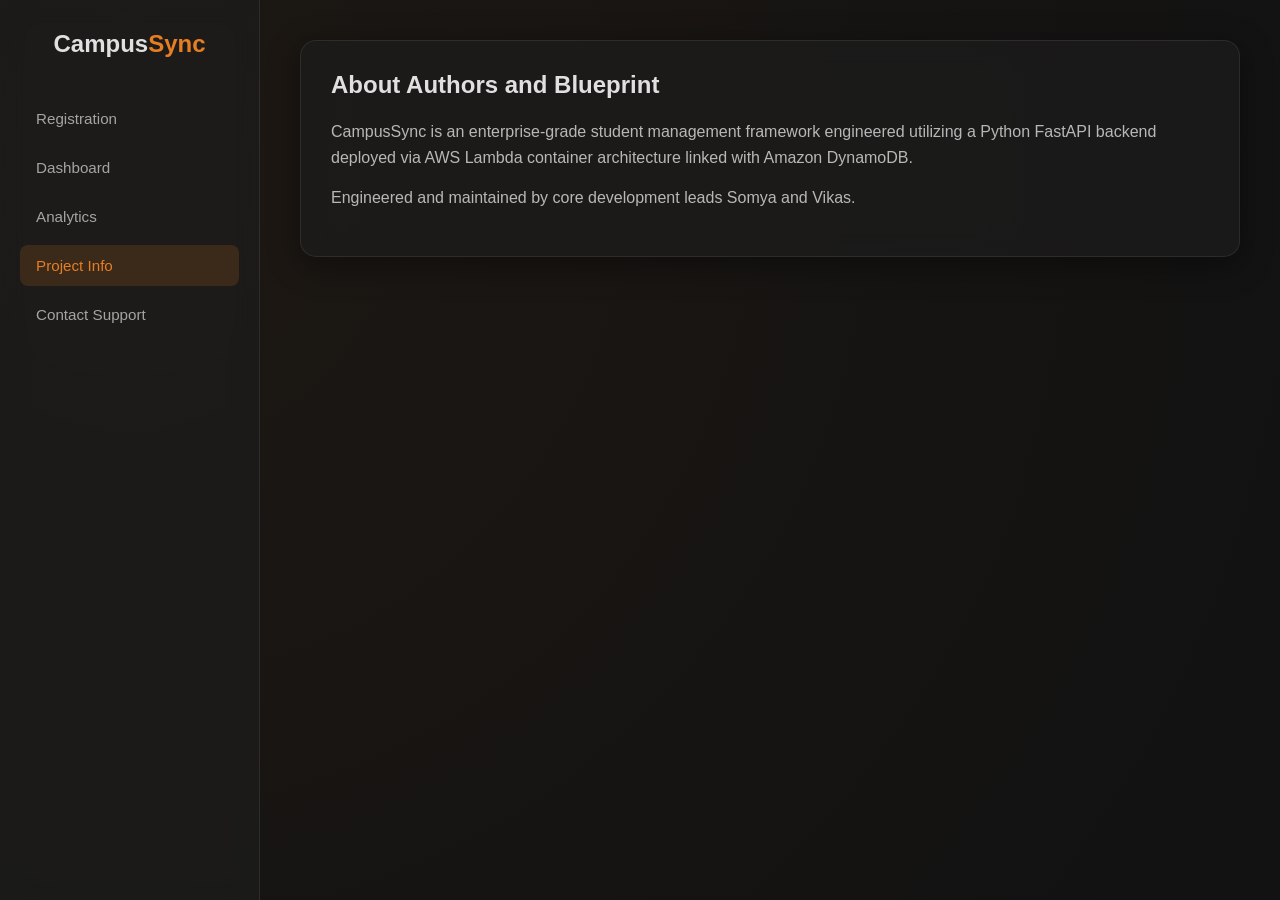
<file: frontend/about.html>
<!DOCTYPE html>
<html lang="en">
<head>
<meta charset="UTF-8">
<meta name="viewport" content="width=device-width, initial-scale=1.0">
<title>CampusSync | Project Info</title>
<style>
:root{--bg:#121212;--glass:rgba(30,30,30,0.6);--border:rgba(255,255,255,0.08);--text:#e0e0e0;--accent:#e67e22;--accent-dim:#a35614;--shadow:0 8px 32px 0 rgba(0,0,0,0.37)}
*{box-sizing:border-box;margin:0;padding:0;font-family:'Segoe UI',Roboto,Helvetica,Arial,sans-serif}
body{background:var(--bg);color:var(--text);display:flex;min-height:100vh;background-image:radial-gradient(circle at 10% 20%,rgba(230,126,34,0.05) 0,rgba(18,18,18,1) 90%)}
.sidebar{width:260px;background:var(--glass);backdrop-filter:blur(12px);border-right:1px solid var(--border);padding:30px 20px;display:flex;flex-direction:column}
.sidebar h2{font-size:1.5rem;font-weight:600;color:var(--text);margin-bottom:40px;text-align:center}
.sidebar h2 span{color:var(--accent)}
.sidebar a{color:rgba(224,224,224,0.7);text-decoration:none;padding:12px 16px;border-radius:8px;margin-bottom:8px;font-size:0.95rem;transition:all 0.2s ease}
.sidebar a:hover,.sidebar a.active{background:rgba(230,126,34,0.15);color:var(--accent)}
.content{flex:1;padding:40px;overflow-y:auto}
.card{background:var(--glass);backdrop-filter:blur(12px);border:1px solid var(--border);border-radius:16px;padding:30px;box-shadow:var(--shadow)}
h3{font-size:1.5rem;font-weight:600;margin-bottom:20px;color:var(--text)}
p{color:rgba(224,224,224,0.8);font-size:1rem;line-height:1.6;margin-bottom:15px}
</style>
</head>
<body>
<div class="sidebar">
<h2>Campus<span>Sync</span></h2>
<a href="index.html">Registration</a>
<a href="dashboard.html">Dashboard</a>
<a href="analytics.html">Analytics</a>
<a href="about.html" class="active">Project Info</a>
<a href="contact.html">Contact Support</a>
</div>
<div class="content">
<div class="card">
<h3>About Authors and Blueprint</h3>
<p>CampusSync is an enterprise-grade student management framework engineered utilizing a Python FastAPI backend deployed via AWS Lambda container architecture linked with Amazon DynamoDB.</p>
<p>Engineered and maintained by core development leads Somya and Vikas.</p>
</div>
</div>
</body>
</html>
</file>
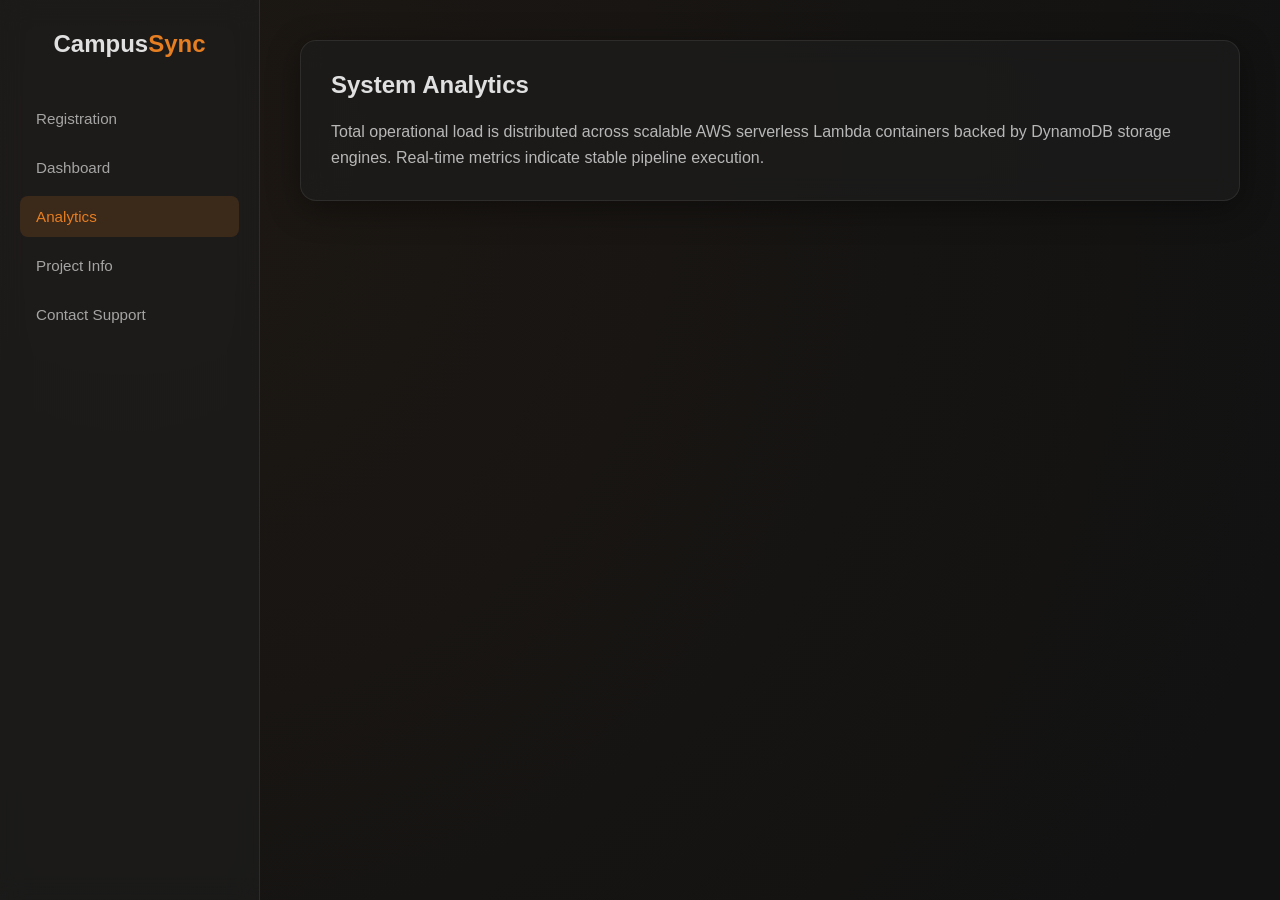
<file: frontend/analytics.html>
<!DOCTYPE html>
<html lang="en">
<head>
<meta charset="UTF-8">
<meta name="viewport" content="width=device-width, initial-scale=1.0">
<title>CampusSync | Analytics</title>
<style>
:root{--bg:#121212;--glass:rgba(30,30,30,0.6);--border:rgba(255,255,255,0.08);--text:#e0e0e0;--accent:#e67e22;--accent-dim:#a35614;--shadow:0 8px 32px 0 rgba(0,0,0,0.37)}
*{box-sizing:border-box;margin:0;padding:0;font-family:'Segoe UI',Roboto,Helvetica,Arial,sans-serif}
body{background:var(--bg);color:var(--text);display:flex;min-height:100vh;background-image:radial-gradient(circle at 10% 20%,rgba(230,126,34,0.05) 0,rgba(18,18,18,1) 90%)}
.sidebar{width:260px;background:var(--glass);backdrop-filter:blur(12px);border-right:1px solid var(--border);padding:30px 20px;display:flex;flex-direction:column}
.sidebar h2{font-size:1.5rem;font-weight:600;color:var(--text);margin-bottom:40px;text-align:center}
.sidebar h2 span{color:var(--accent)}
.sidebar a{color:rgba(224,224,224,0.7);text-decoration:none;padding:12px 16px;border-radius:8px;margin-bottom:8px;font-size:0.95rem;transition:all 0.2s ease}
.sidebar a:hover,.sidebar a.active{background:rgba(230,126,34,0.15);color:var(--accent)}
.content{flex:1;padding:40px;overflow-y:auto}
.card{background:var(--glass);backdrop-filter:blur(12px);border:1px solid var(--border);border-radius:16px;padding:30px;box-shadow:var(--shadow)}
h3{font-size:1.5rem;font-weight:600;margin-bottom:20px;color:var(--text)}
p{color:rgba(224,224,224,0.8);font-size:1rem;line-height:1.6}
</style>
</head>
<body>
<div class="sidebar">
<h2>Campus<span>Sync</span></h2>
<a href="index.html">Registration</a>
<a href="dashboard.html">Dashboard</a>
<a href="analytics.html" class="active">Analytics</a>
<a href="about.html">Project Info</a>
<a href="contact.html">Contact Support</a>
</div>
<div class="content">
<div class="card">
<h3>System Analytics</h3>
<p>Total operational load is distributed across scalable AWS serverless Lambda containers backed by DynamoDB storage engines. Real-time metrics indicate stable pipeline execution.</p>
</div>
</div>
</body>
</html>
</file>
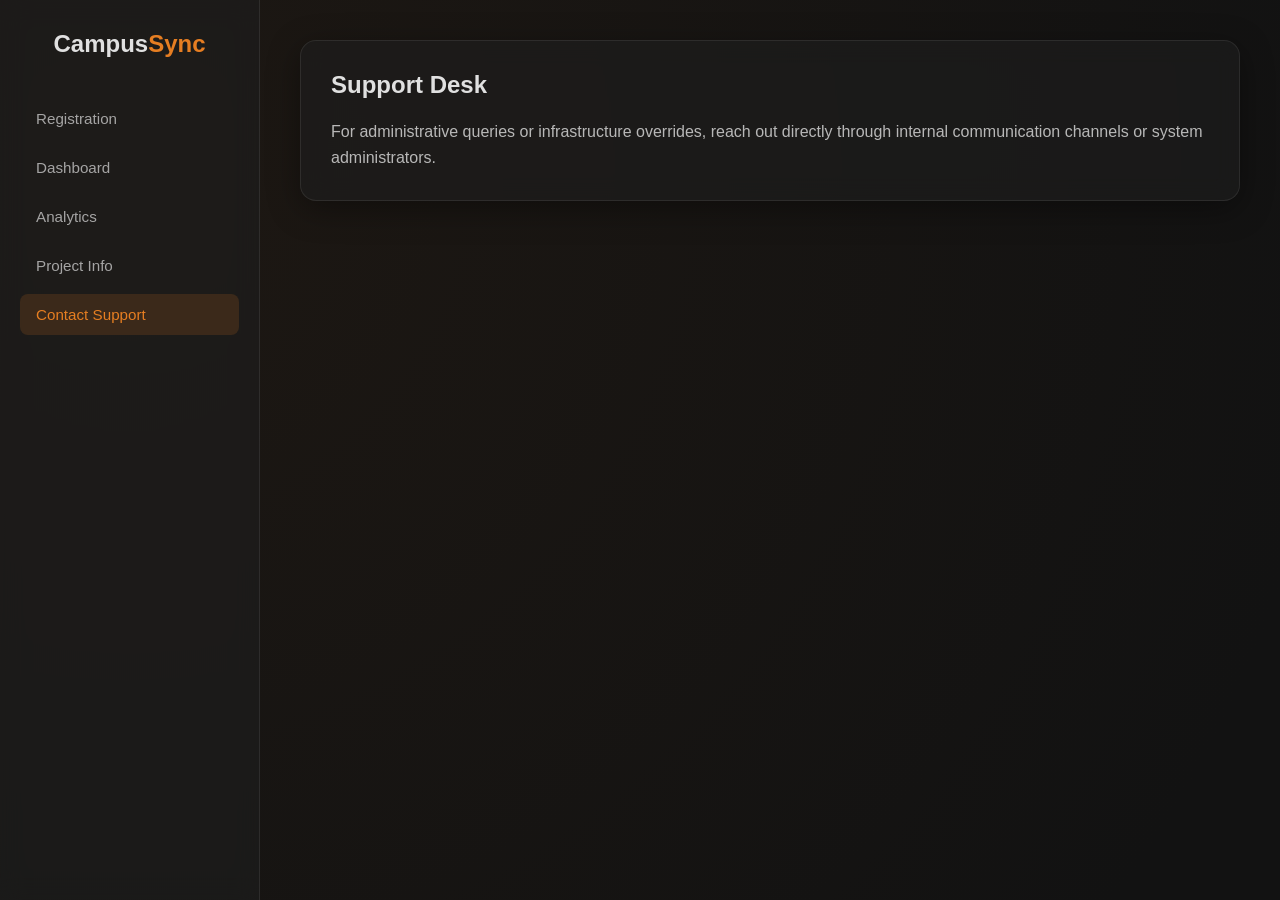
<file: frontend/comtact.html>
<!DOCTYPE html>
<html lang="en">
<head>
<meta charset="UTF-8">
<meta name="viewport" content="width=device-width, initial-scale=1.0">
<title>CampusSync | Contact Support</title>
<style>
:root{--bg:#121212;--glass:rgba(30,30,30,0.6);--border:rgba(255,255,255,0.08);--text:#e0e0e0;--accent:#e67e22;--accent-dim:#a35614;--shadow:0 8px 32px 0 rgba(0,0,0,0.37)}
*{box-sizing:border-box;margin:0;padding:0;font-family:'Segoe UI',Roboto,Helvetica,Arial,sans-serif}
body{background:var(--bg);color:var(--text);display:flex;min-height:100vh;background-image:radial-gradient(circle at 10% 20%,rgba(230,126,34,0.05) 0,rgba(18,18,18,1) 90%)}
.sidebar{width:260px;background:var(--glass);backdrop-filter:blur(12px);border-right:1px solid var(--border);padding:30px 20px;display:flex;flex-direction:column}
.sidebar h2{font-size:1.5rem;font-weight:600;color:var(--text);margin-bottom:40px;text-align:center}
.sidebar h2 span{color:var(--accent)}
.sidebar a{color:rgba(224,224,224,0.7);text-decoration:none;padding:12px 16px;border-radius:8px;margin-bottom:8px;font-size:0.95rem;transition:all 0.2s ease}
.sidebar a:hover,.sidebar a.active{background:rgba(230,126,34,0.15);color:var(--accent)}
.content{flex:1;padding:40px;overflow-y:auto}
.card{background:var(--glass);backdrop-filter:blur(12px);border:1px solid var(--border);border-radius:16px;padding:30px;box-shadow:var(--shadow)}
h3{font-size:1.5rem;font-weight:600;margin-bottom:20px;color:var(--text)}
p{color:rgba(224,224,224,0.8);font-size:1rem;line-height:1.6}
</style>
</head>
<body>
<div class="sidebar">
<h2>Campus<span>Sync</span></h2>
<a href="index.html">Registration</a>
<a href="dashboard.html">Dashboard</a>
<a href="analytics.html">Analytics</a>
<a href="about.html">Project Info</a>
<a href="contact.html" class="active">Contact Support</a>
</div>
<div class="content">
<div class="card">
<h3>Support Desk</h3>
<p>For administrative queries or infrastructure overrides, reach out directly through internal communication channels or system administrators.</p>
</div>
</div>
</body>
</html>
</file>
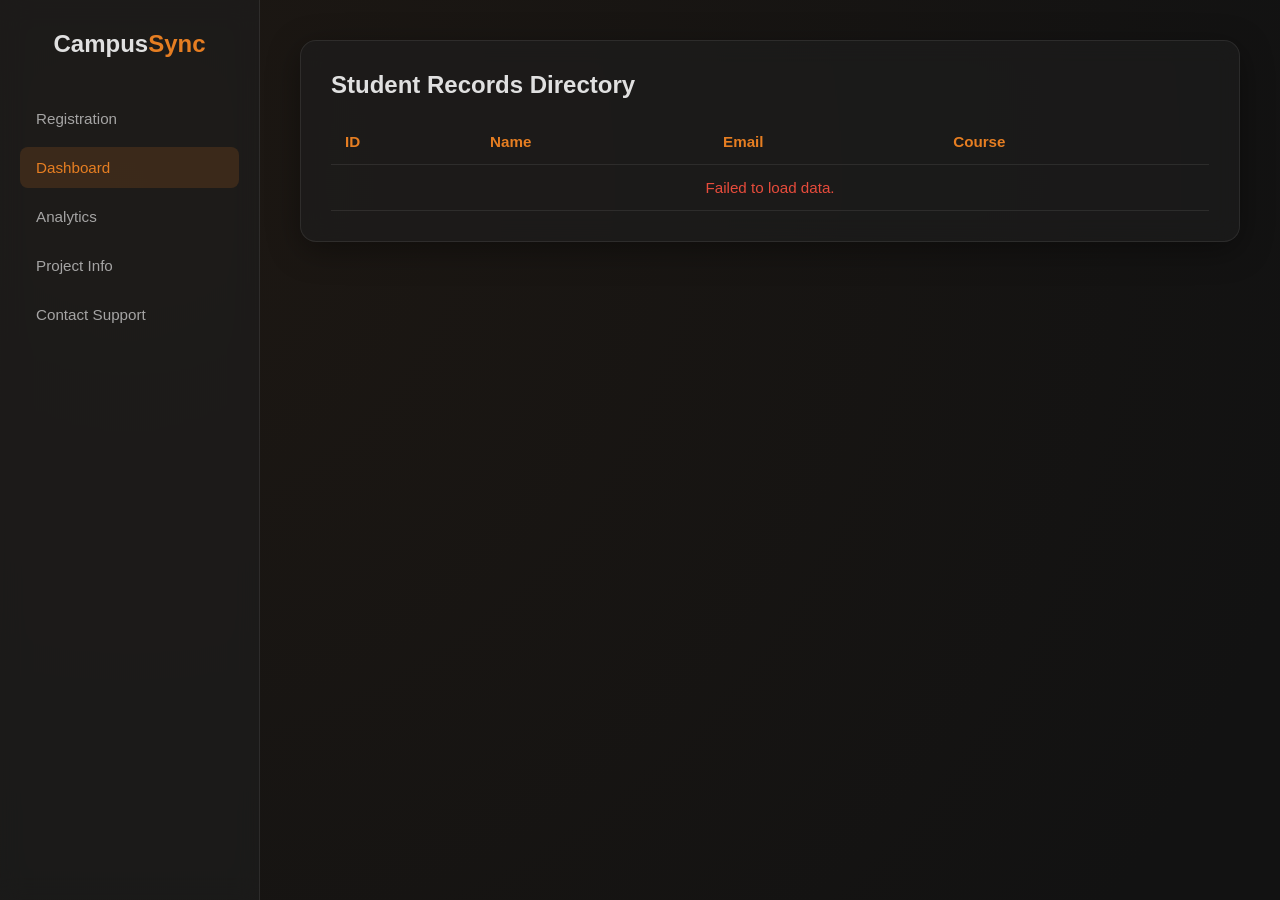
<file: frontend/dashboard.html>
<!DOCTYPE html>
<html lang="en">
<head>
<meta charset="UTF-8">
<meta name="viewport" content="width=device-width, initial-scale=1.0">
<title>CampusSync | Dashboard</title>
<style>
:root{--bg:#121212;--glass:rgba(30,30,30,0.6);--border:rgba(255,255,255,0.08);--text:#e0e0e0;--accent:#e67e22;--accent-dim:#a35614;--shadow:0 8px 32px 0 rgba(0,0,0,0.37)}
*{box-sizing:border-box;margin:0;padding:0;font-family:'Segoe UI',Roboto,Helvetica,Arial,sans-serif}
body{background:var(--bg);color:var(--text);display:flex;min-height:100vh;background-image:radial-gradient(circle at 10% 20%,rgba(230,126,34,0.05) 0,rgba(18,18,18,1) 90%)}
.sidebar{width:260px;background:var(--glass);backdrop-filter:blur(12px);border-right:1px solid var(--border);padding:30px 20px;display:flex;flex-direction:column}
.sidebar h2{font-size:1.5rem;font-weight:600;color:var(--text);margin-bottom:40px;text-align:center}
.sidebar h2 span{color:var(--accent)}
.sidebar a{color:rgba(224,224,224,0.7);text-decoration:none;padding:12px 16px;border-radius:8px;margin-bottom:8px;font-size:0.95rem;transition:all 0.2s ease}
.sidebar a:hover,.sidebar a.active{background:rgba(230,126,34,0.15);color:var(--accent)}
.content{flex:1;padding:40px;overflow-y:auto}
.card{background:var(--glass);backdrop-filter:blur(12px);border:1px solid var(--border);border-radius:16px;padding:30px;box-shadow:var(--shadow)}
h3{font-size:1.5rem;font-weight:600;margin-bottom:20px;color:var(--text)}
table{width:100%;border-collapse:collapse;margin-top:20px}
th,td{padding:14px;text-align:left;border-bottom:1px solid var(--border);font-size:0.95rem}
th{color:var(--accent);font-weight:600}
td{color:rgba(224,224,224,0.8)}
</style>
</head>
<body>
<div class="sidebar">
<h2>Campus<span>Sync</span></h2>
<a href="index.html">Registration</a>
<a href="dashboard.html" class="active">Dashboard</a>
<a href="analytics.html">Analytics</a>
<a href="about.html">Project Info</a>
<a href="contact.html">Contact Support</a>
</div>
<div class="content">
<div class="card">
<h3>Student Records Directory</h3>
<table>
<thead>
<tr><th>ID</th><th>Name</th><th>Email</th><th>Course</th></tr>
</thead>
<tbody id="tb">
<tr><td colspan="4" style="text-align:center;">Fetching records...</td></tr>
</tbody>
</table>
</div>
</div>
<script src="dashboard.js"></script>
</body>
</html>
</file>
